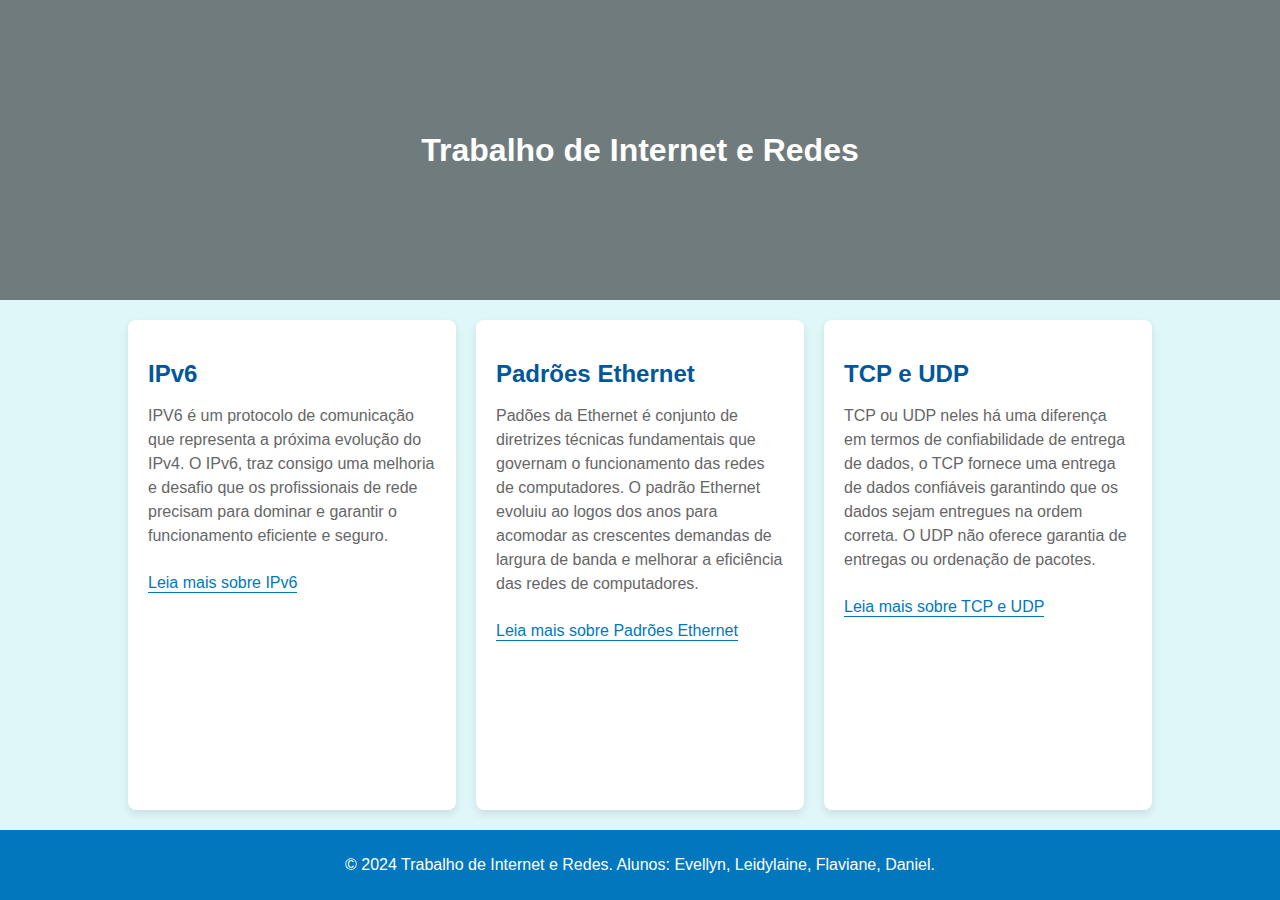
<file: TrabalhoII/index.html>
<!DOCTYPE html>
<html lang="pt-BR">
<head>
    <meta charset="UTF-8">
    <meta name="viewport" content="width=device-width, initial-scale=1.0">
    <title>Trabalho de Internet e Redes</title>
    <style>
        html, body {
            height: 100%;
            margin: 0;
            padding: 0;
            font-family: Arial, sans-serif;
            background-color: #e0f7fa;
            color: #333;
        }
        body {
            display: flex;
            flex-direction: column;
            align-items: center;
        }
        header {
            position: relative;
            background: url=('background.jpg') no-repeat center center;
            background-size: cover;
            color: white;
            width: 100%;
            height: 300px; /* Defina a altura desejada do cabeçalho */
            display: flex;
            justify-content: center;
            align-items: center;
            text-align: center;
        }
        header::before {
            content: '';
            position: absolute;
            top: 0;
            left: 0;
            right: 0;
            bottom: 0;
            background: rgba(0, 0, 0, 0.5); /* Ajuste a transparência aqui */
        }
        header h1 {
            margin: 0;
            padding: 20px;
            position: relative;
            z-index: 1; /* Garante que o texto fique acima da camada de transparência */
        }
        .container {
            flex: 1;
            display: grid;
            grid-template-columns: repeat(auto-fit, minmax(300px, 1fr));
            gap: 20px;
            width: 80%;
            margin: 20px 0;
        }
        .card {
            background-color: #ffffff;
            padding: 20px;
            border-radius: 8px;
            box-shadow: 0 4px 8px rgba(0,0,0,0.1);
            transition: transform 0.2s, box-shadow 0.2s;
        }
        .card:hover {
            transform: translateY(-10px);
            box-shadow: 0 8px 16px rgba(0,0,0,0.2);
        }
        .card h2 {
            color: #01579b;
            margin-bottom: 10px;
        }
        .card p {
            color: #666;
            line-height: 1.5;
        }
        .card a {
            display: inline-block;
            margin-top: 10px;
            color: #0277bd;
            text-decoration: none;
            border-bottom: 1px solid #0277bd;
            transition: color 0.3s, border-color 0.3s;
        }
        .card a:hover {
            color: #01579b;
            border-color: #01579b;
        }
        footer {
            background-color: #0277bd;
            color: white;
            width: 100%;
            text-align: center;
            padding: 10px 0;
            margin-top: auto; /* Garante que o rodapé fique na parte inferior */
        }
        @media (max-width: 600px) {
            .container {
                width: 95%;
            }
        }
    </style>
</head>
<body>
    <header>
        <h1>Trabalho de Internet e Redes</h1>
    </header>
    <div class="container">
        <div class="card" id="ipv6">
            <h2>IPv6</h2>
            <p> IPV6 é um protocolo de comunicação que representa a próxima evolução do IPv4. O IPv6, traz consigo uma melhoria e desafio que os profissionais de rede precisam para dominar  e garantir o funcionamento eficiente e seguro.</p>
            <a href="ipv6.html">Leia mais sobre IPv6</a>
        </div>
        <div class="card" id="ethernet">
            <h2>Padrões Ethernet</h2>
            <p>Padões da Ethernet é conjunto de diretrizes técnicas fundamentais que governam o funcionamento das redes de computadores. O padrão Ethernet evoluiu ao logos dos anos para acomodar as crescentes demandas de largura de banda e melhorar a eficiência das redes de computadores.</p>
            <a href="Padrões Ethernet.html">Leia mais sobre Padrões Ethernet</a>
        </div>
        <div class="card" id="tcpudp">
            <h2>TCP e UDP</h2>
            <p>TCP ou UDP neles há uma diferença em termos de confiabilidade de entrega de dados, o TCP fornece uma entrega de dados confiáveis garantindo que os dados sejam entregues na ordem correta. O UDP não oferece garantia de entregas ou ordenação de pacotes.</p>
            <a href="TCPeUDP.html">Leia mais sobre TCP e UDP</a>
        </div>
    </div>
    <footer>
        <p>&copy; 2024 Trabalho de Internet e Redes. Alunos: Evellyn, Leidylaine, Flaviane, Daniel.</p>
    </footer>

    <script>
        document.addEventListener('DOMContentLoaded', function() {
            const cards = document.querySelectorAll('.card');
            cards.forEach(card => {
                card.addEventListener('click', function() {
                    alert('Você clicou em ' + this.querySelector('h2').innerText);
                });
            });
        });
    </script>
</body>
</html>
</file>
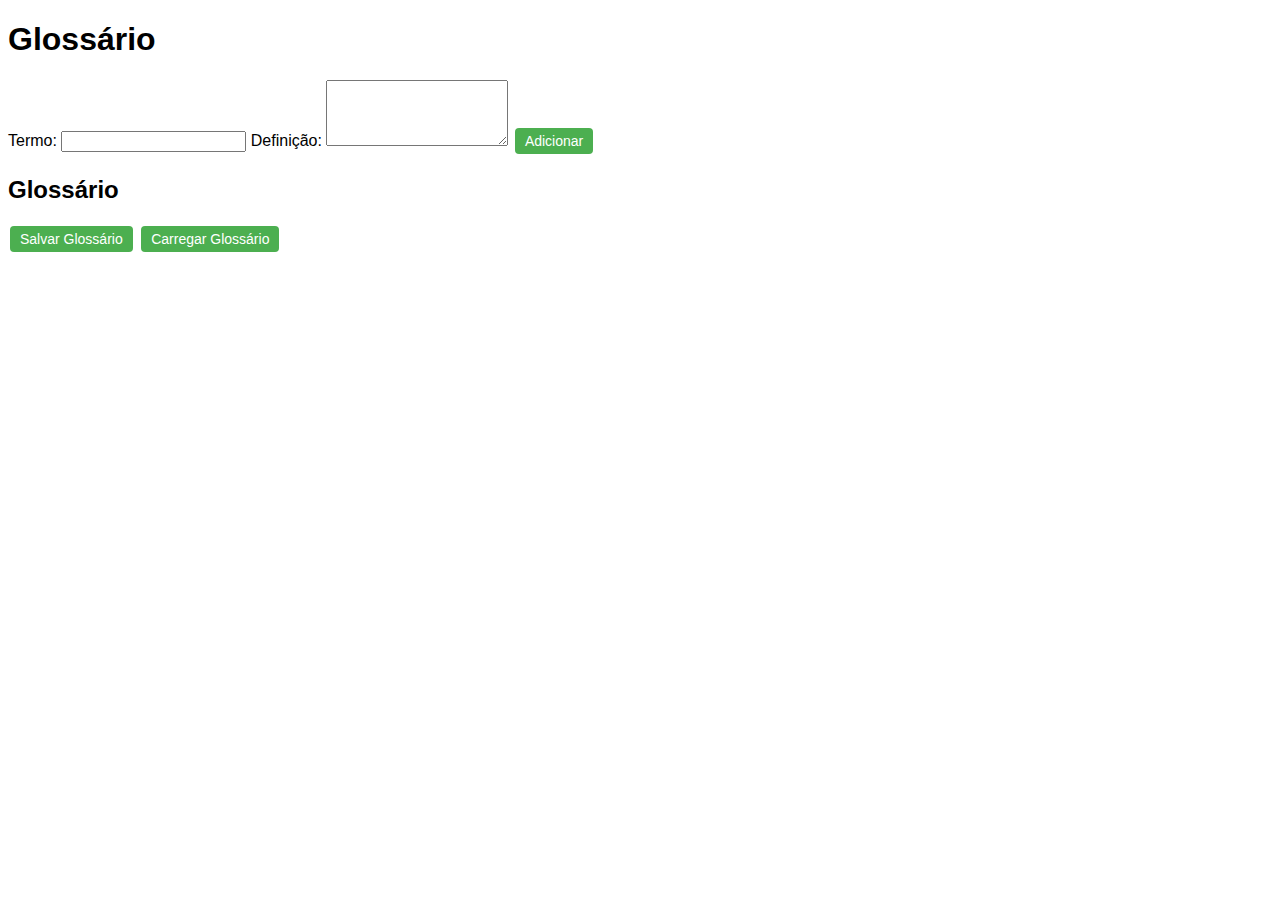
<file: TrabalhoII/glossario.html>
<!DOCTYPE html>
<html lang="en">
<head>
    <meta charset="UTF-8">
    <meta name="viewport" content="width=device-width, initial-scale=1.0">
    <title>Glossário</title>
    <style>
        /* Estilos CSS */
        body {
            font-family: Arial, sans-serif;
        }
        #glossary-container {
            margin-top: 20px;
        }
        .term {
            margin-bottom: 10px;
            border-bottom: 1px solid #ccc;
            padding-bottom: 5px;
        }
        .btn {
            cursor: pointer;
            background-color: #4CAF50;
            color: white;
            border: none;
            padding: 5px 10px;
            text-align: center;
            text-decoration: none;
            display: inline-block;
            font-size: 14px;
            margin: 2px;
            transition-duration: 0.4s;
            border-radius: 4px;
        }
        .btn:hover {
            background-color: #45a049;
        }
        /* Estilos para o modal */
        .modal {
            display: none;
            position: fixed;
            z-index: 1;
            left: 0;
            top: 0;
            width: 100%;
            height: 100%;
            overflow: auto;
            background-color: rgba(0, 0, 0, 0.4);
            padding-top: 60px;
        }
        .modal-content {
            background-color: #fefefe;
            margin: 5% auto;
            padding: 20px;
            border: 1px solid #888;
            width: 80%;
        }
        .close {
            color: #aaa;
            float: right;
            font-size: 28px;
            font-weight: bold;
        }
        .close:hover,
        .close:focus {
            color: black;
            text-decoration: none;
            cursor: pointer;
        }
    </style>
</head>
<body>
    <h1>Glossário</h1>
    
    <!-- Formulário para adicionar um novo termo -->
    <form id="form">
        <label for="term">Termo:</label>
        <input type="text" id="term" required>
        <label for="definition">Definição:</label>
        <textarea id="definition" rows="4" required></textarea>
        <button type="submit" class="btn">Adicionar</button>
    </form>

    <!-- Container para exibir os termos do glossário -->
    <div id="glossary-container">
        <h2>Glossário</h2>
        <div id="glossary"></div>
    </div>

    <!-- Botões para salvar e carregar o glossário -->
    <div>
        <button id="saveBtn" class="btn">Salvar Glossário</button>
        <button id="loadBtn" class="btn">Carregar Glossário</button>
    </div>

    <!-- Modal para edição de termos -->
    <div id="editModal" class="modal">
        <div class="modal-content">
            <span class="close" onclick="closeModal()">&times;</span>
            <h2>Editar Termo</h2>
            <label for="editTerm">Termo:</label>
            <input type="text" id="editTerm" required>
            <label for="editDefinition">Definição:</label>
            <textarea id="editDefinition" rows="4" required></textarea>
            <button id="updateBtn" class="btn">Atualizar</button>
        </div>
    </div>

    <script>
        // Variável para armazenar os termos do glossário
        let glossary = [];

        // Função para adicionar um termo ao glossário
        function addTerm(term, definition) {
            glossary.push({ term, definition });
            renderGlossary();
        }

        // Função para exibir o glossário na página
        function renderGlossary() {
            const glossaryContainer = document.getElementById('glossary');
            glossaryContainer.innerHTML = '';
            glossary.forEach((term, index) => {
                const termElement = document.createElement('div');
                termElement.classList.add('term');
                termElement.innerHTML = `
                    <strong>${term.term}:</strong> ${term.definition}
                    <button class="edit-btn" onclick="openModal(${index})">Editar</button>
                    <button class="delete-btn" onclick="deleteTerm(${index})">Excluir</button>
                `;
                glossaryContainer.appendChild(termElement);
            });
        }

        // Função para abrir o modal de edição
        function openModal(index) {
            const term = glossary[index].term;
            const definition = glossary[index].definition;
            document.getElementById('editTerm').value = term;
            document.getElementById('editDefinition').value = definition;
            // Mostrar o modal
            const modal = document.getElementById('editModal');
            modal.style.display = 'block';
            // Atualizar o termo no glossário ao clicar em Atualizar
            document.getElementById('updateBtn').onclick = function() {
                const newTerm = document.getElementById('editTerm').value.trim();
                const newDefinition = document.getElementById('editDefinition').value.trim();
                if (newTerm !== '' && newDefinition !== '') {
                    glossary[index].term = newTerm;
                    glossary[index].definition = newDefinition;
                    renderGlossary();
                    closeModal();
                } else {
                    alert('Por favor, preencha ambos os campos.');
                }
            };
        }

        // Função para fechar o modal
        function closeModal() {
            const modal = document.getElementById('editModal');
            modal.style.display = 'none';
        }

        // Função para excluir um termo do glossário
        function deleteTerm(index) {
            if (confirm('Tem certeza que deseja excluir este termo?')) {
                glossary.splice(index, 1);
                renderGlossary();
            }
        }

        // Event listener para adicionar um termo quando o formulário for enviado
        document.getElementById('form').addEventListener('submit', function(event) {
            event.preventDefault();
            const term = document.getElementById('term').value.trim();
            const definition = document.getElementById('definition').value.trim();
            if (term !== '' && definition !== '') {
                addTerm(term, definition);
                document.getElementById('term').value = '';
                document.getElementById('definition').value = '';
            } else {
                alert('Por favor, preencha ambos os campos.');
            }
        });

        // Event listener para salvar o glossário
        document.getElementById('saveBtn').addEventListener('click', function() {
            // Converter o glossário para JSON
            const glossaryJSON = JSON.stringify(glossary);
            // Criar um objeto Blob contendo o JSON
            const blob = new Blob([glossaryJSON], { type: 'application/json'});
			// Criar um link para fazer o download do arquivo
			const url = URL.createObjectURL(blob);
			const a = document.createElement('a');
			a.href = url;
			a.download = 'glossario.json';
			document.body.appendChild(a);
			a.click();
			// Limpar o link da memória
			setTimeout(() => {
			URL.revokeObjectURL(url);
			document.body.removeChild(a);
			}, 0);
		});
		
		// Event listener para carregar o glossário
		document.getElementById('loadBtn').addEventListener('click', function() {
			const input = document.createElement('input');
			input.type = 'file';
			input.accept = 'application/json';
			input.onchange = function(event) {
				const file = event.target.files[0];
				const reader = new FileReader();
				reader.onload = function() {
					try {
						// Ler o conteúdo do arquivo como JSON
						const glossaryJSON = reader.result;
						glossary = JSON.parse(glossaryJSON);
						// Exibir o glossário na página
						renderGlossary();
					} catch (error) {
						console.error('Erro ao carregar o glossário:', error);
					}
				};
				reader.readAsText(file);
			};
			input.click();
		});
	</script>
</body>
</html>
</file>
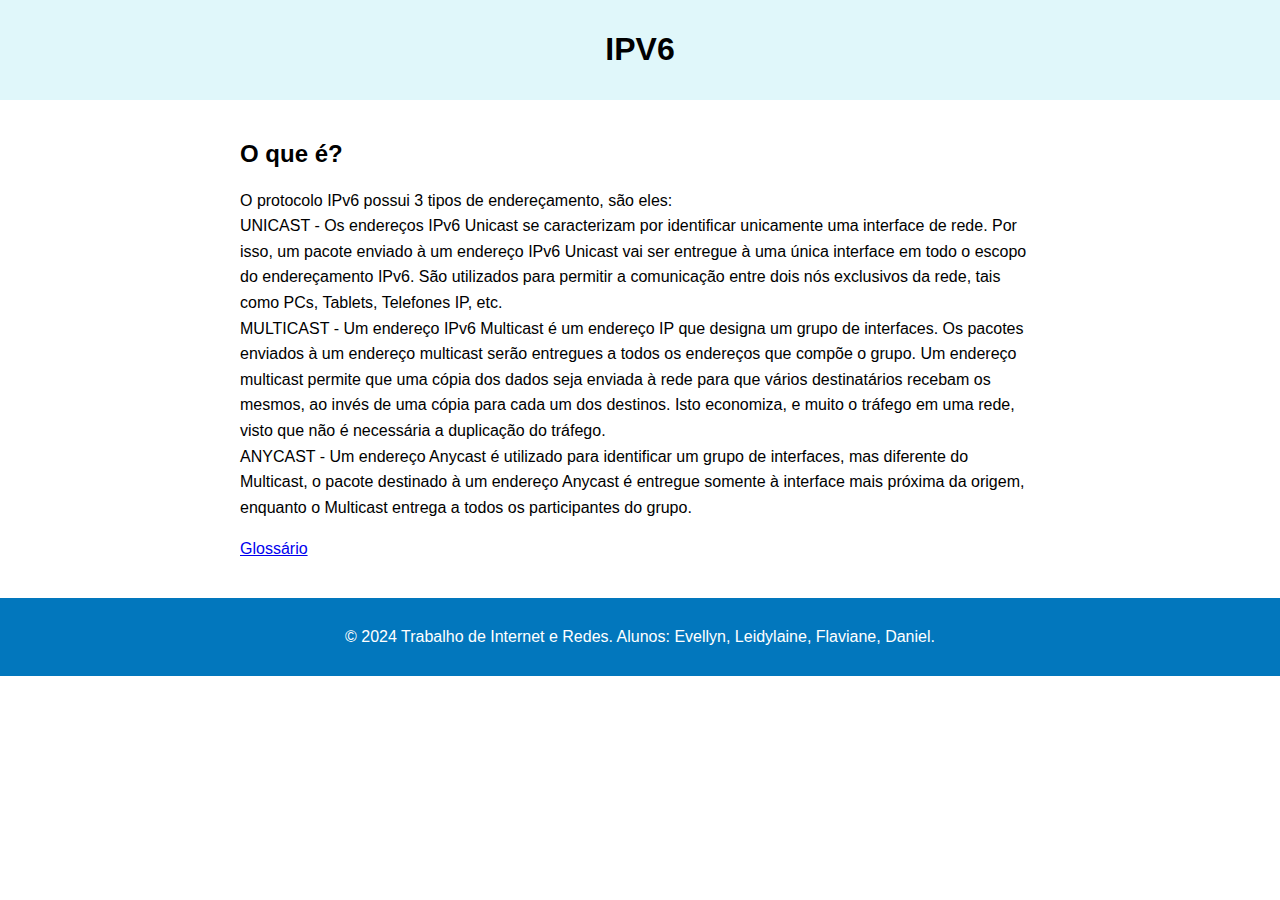
<file: TrabalhoII/ipv6.html>
<!DOCTYPE html>
<html lang="pt-br">
<head>
    <meta charset="UTF-8">
    <meta name="viewport" content="width=device-width, initial-scale=1.0">
    <title>Minha Página</title>
    <style>
        body {
            font-family: Arial, sans-serif;
            margin: 0;
            padding: 0;
            background-color: #fff;
        }
        header {
            background-color: #e0f7fa;
            color: #000000;
            padding: 10px 0;
            text-align: center;
        }
        .container {
            max-width: 800px;
            margin: 0 auto;
            padding: 20px;
        }
        h1 {
            text-align: center;
        }
        p {
            line-height: 1.6;
        }
        footer {
            background-color: #0277bd;
            color: white;
            width: 100%;
            text-align: center;
            padding: 10px 0;
            margin-top: auto; /* Garante que o rodapé fique na parte inferior */
        }
    </style>
</head>
<body>

<header>
    <h1>IPV6</h1>
</header>

<div class="container">
    <h2>O que é?</h2>
    <p>O protocolo IPv6 possui 3 tipos de endereçamento, são eles:<br>
        UNICAST - Os endereços IPv6 Unicast se caracterizam por identificar unicamente uma interface de
        rede. Por isso, um pacote enviado à um endereço IPv6 Unicast vai ser entregue à uma única
        interface em todo o escopo do endereçamento IPv6. São utilizados para permitir a comunicação
        entre dois nós exclusivos da rede, tais como PCs, Tablets, Telefones IP, etc.<br>
        MULTICAST - Um endereço IPv6 Multicast é um endereço IP que designa um grupo de interfaces.
        Os pacotes enviados à um endereço multicast serão entregues a todos os endereços que compõe o
        grupo. Um endereço multicast permite que uma cópia dos dados seja enviada à rede para que
        vários destinatários recebam os mesmos, ao invés de uma cópia para cada um dos destinos. Isto
        economiza, e muito o tráfego em uma rede, visto que não é necessária a duplicação do tráfego.<br>
        ANYCAST - Um endereço Anycast é utilizado para identificar um grupo de interfaces, mas
        diferente do Multicast, o pacote destinado à um endereço Anycast é entregue somente à interface
        mais próxima da origem, enquanto o Multicast entrega a todos os participantes do grupo.</p>
        <p><a href="glossario.html">Glossário</a></p>

</div>
<footer>
    <p>&copy; 2024 Trabalho de Internet e Redes. Alunos:  Evellyn, Leidylaine, Flaviane, Daniel.</p>
</footer>
</body>
</html>
</file>
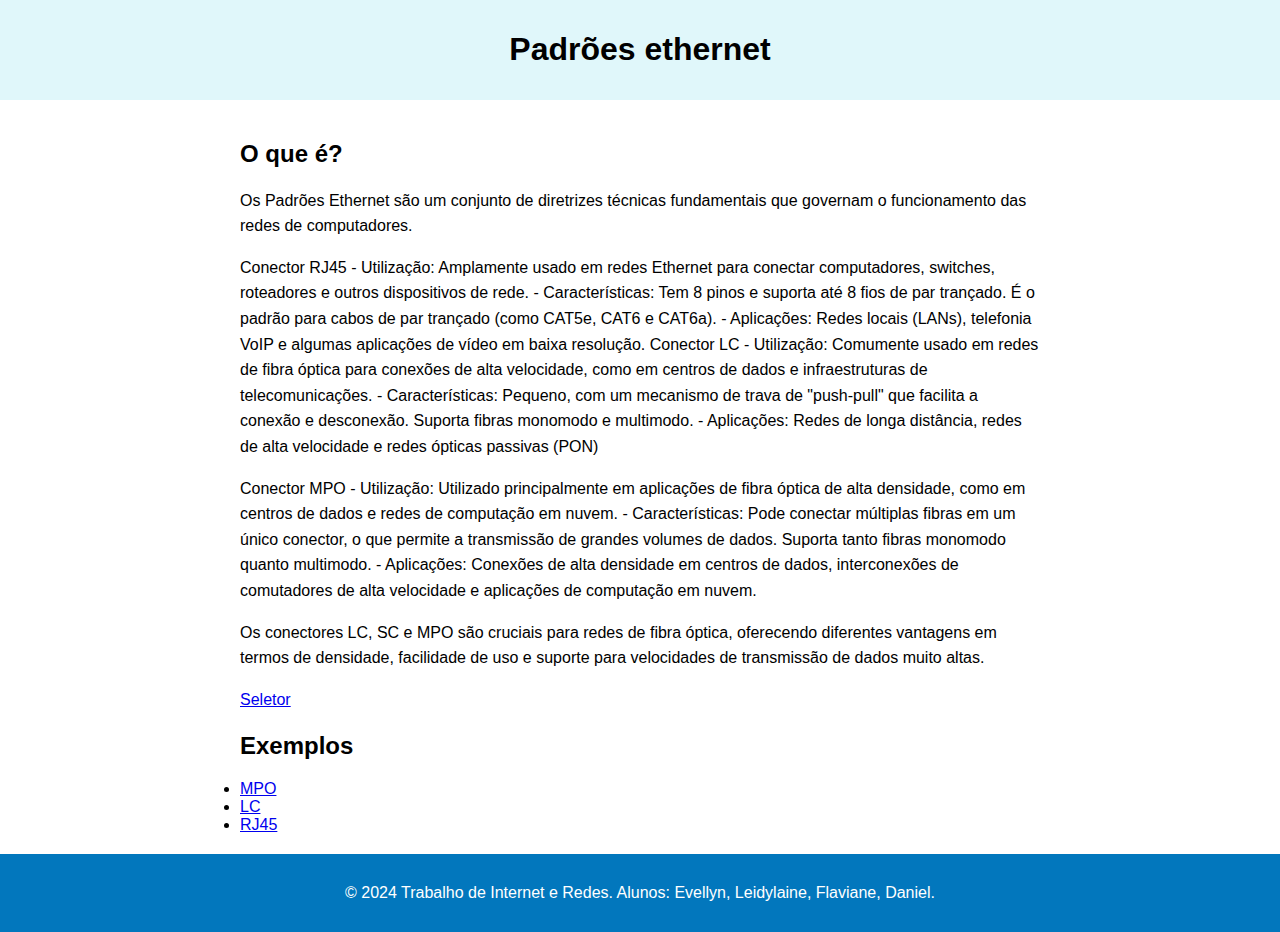
<file: TrabalhoII/Padrões Ethernet.html>
<!DOCTYPE html>
<html lang="pt-br">
<head>
    <meta charset="UTF-8">
    <meta name="viewport" content="width=device-width, initial-scale=1.0">
    <title>Minha Página</title>
    <style>
        body {
            font-family: Arial, sans-serif;
            margin: 0;
            padding: 0;
            background-color: #fff;
        }
        header {
            background-color: #e0f7fa;
            color: #000000;
            padding: 10px 0;
            text-align: center;
        }
        .container {
            max-width: 800px;
            margin: 0 auto;
            padding: 20px;
        }
        h1 {
            text-align: center;
        }
        p {
            line-height: 1.6;
        }
        footer {
            background-color: #0277bd;
            color: white;
            width: 100%;
            text-align: center;
            padding: 10px 0;
            margin-top: auto; /* Garante que o rodapé fique na parte inferior */
        }
    </style>
</head>
<body>

<header>
    <h1>Padrões ethernet</h1>
</header>

<div class="container">
    <h2>O que é?</h2>
    <p>Os Padrões Ethernet são um conjunto de diretrizes técnicas fundamentais que governam o 
        funcionamento das redes de computadores.</p>
        <p>Conector RJ45
            - Utilização: Amplamente usado em redes Ethernet para conectar computadores, switches,
            roteadores e outros dispositivos de rede.
            - Características: Tem 8 pinos e suporta até 8 fios de par trançado. É o padrão para cabos de par
            trançado (como CAT5e, CAT6 e CAT6a).
            - Aplicações: Redes locais (LANs), telefonia VoIP e algumas aplicações de vídeo em baixa resolução.
            Conector LC
            - Utilização: Comumente usado em redes de fibra óptica para conexões de alta velocidade, como
            em centros de dados e infraestruturas de telecomunicações.
            - Características: Pequeno, com um mecanismo de trava de "push-pull" que facilita a conexão e
            desconexão. Suporta fibras monomodo e multimodo.
            - Aplicações: Redes de longa distância, redes de alta velocidade e redes ópticas passivas (PON)</p>
            <p>Conector MPO
                - Utilização: Utilizado principalmente em aplicações de fibra óptica de alta densidade, como em
                centros de dados e redes de computação em nuvem.
                - Características: Pode conectar múltiplas fibras em um único conector, o que permite a transmissão
                de grandes volumes de dados. Suporta tanto fibras monomodo quanto multimodo.
                - Aplicações: Conexões de alta densidade em centros de dados, interconexões de comutadores de
                alta velocidade e aplicações de computação em nuvem.
                </p>
            <p>Os conectores LC,
                SC e MPO são cruciais para redes de fibra óptica, oferecendo diferentes vantagens em termos de
                densidade, facilidade de uso e suporte para velocidades de transmissão de dados muito altas.</p>
        <p><a href="seletor.html">Seletor</a></p>
        <h2> Exemplos</h2>
        <li><a href="https://www.aztech.com.br/cabo-dac-optico-uplink-40g-mpo-qsfp-5-metros-om3-mm?utm_source=Site&utm_medium=GoogleMerchant&utm_campaign=GoogleMerchant&gad_source=4">MPO</a></li>
        <li><a href="https://www.fs.com/products/40222.html?country=BR&currency=BRL&languages=English&paid=google_shopping&utm_country=1001575&gad_source=4">LC</a></li>
        <li><a href="https://www.amazon.com.br/Ethernet-Conector-Qualidade-Resistente-ONYK/dp/B0B6YJ8Z84/ref=asc_df_B0B6YJ8Z84/?tag=googleshopp00-20&linkCode=df0&hvadid=379794902123&hvpos=&hvnetw=g&hvrand=6969007814053202102&hvpone=&hvptwo=&hvqmt=&hvdev=c&hvdvcmdl=&hvlocint=&hvlocphy=1001575&hvtargid=pla-1841652590577&psc=1&mcid=cba10fc582cf3a3fb27774a4b395fdbf">RJ45</a></li>
        
</div>
<footer>
    <p>&copy; 2024 Trabalho de Internet e Redes. Alunos:  Evellyn, Leidylaine, Flaviane, Daniel.</p>
</footer>
</body>
</html>
</file>
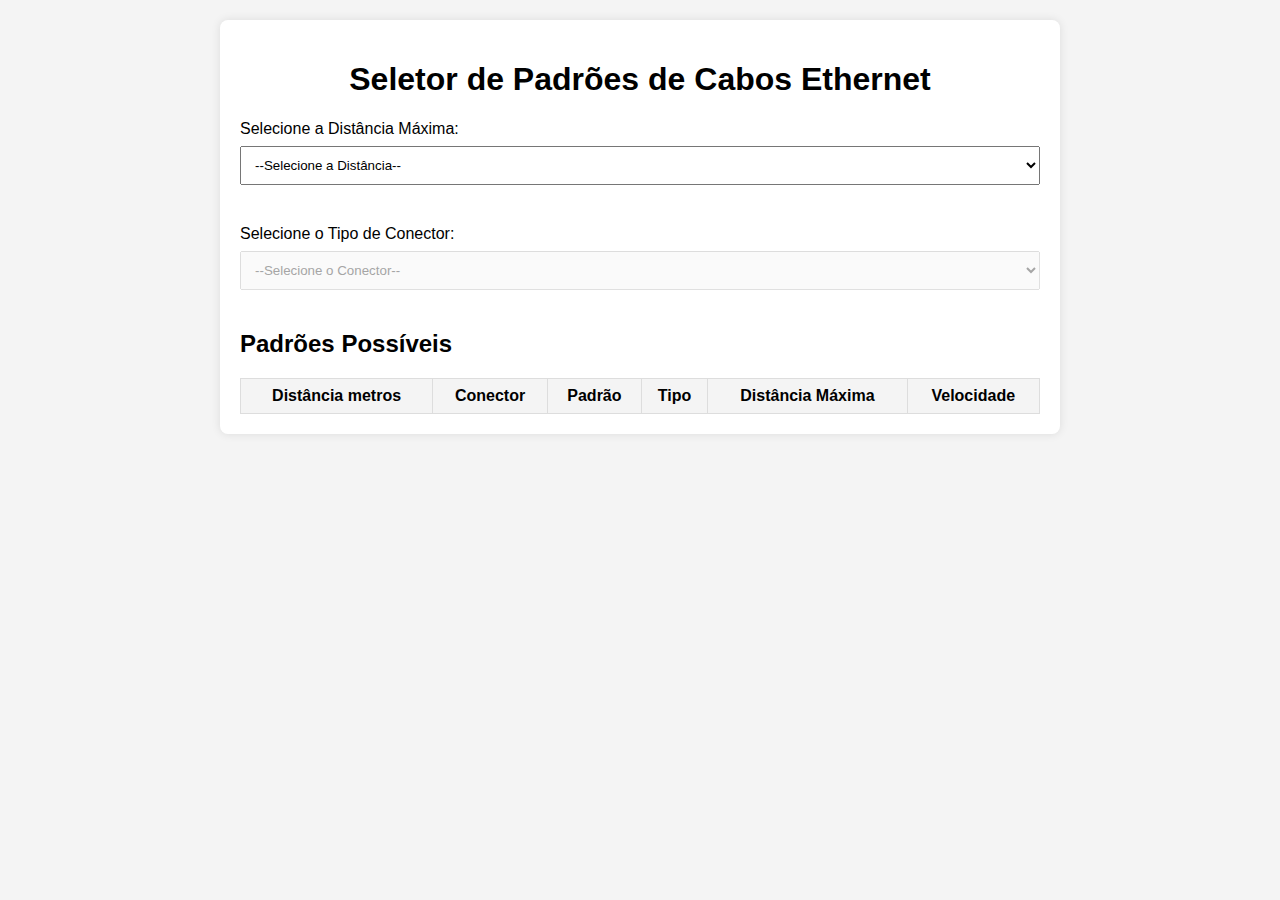
<file: TrabalhoII/seletor.html>
<!DOCTYPE html>
<html lang="pt-BR">
<head>
    <meta charset="UTF-8">
    <meta name="viewport" content="width=device-width, initial-scale=1.0">
    <title>Seletor de Padrões de Cabos Ethernet</title>
    <link rel="stylesheet" href="styles.css">
</head>
<body>
    <div class="container">
        <h1>Seletor de Padrões de Cabos Ethernet</h1>
        <div class="selector">
            <label for="distance">Selecione a Distância Máxima:</label>
            <select id="distance" name="distance">
                <option value="">--Selecione a Distância--</option>
                <option value="100">100 metros</option>
                <option value="150">150 metros</option>
                <option value="300">300 metros</option>
                <option value="550">550 metros</option>
                <option value="2000">2000 metros</option>
                <option value="10000">10000 metros</option>
                <option value="40000">40000 metros</option>
            </select>
        </div>
        <div class="selector">
            <label for="connector">Selecione o Tipo de Conector:</label>
            <select id="connector" name="connector" disabled>
                <option value="">--Selecione o Conector--</option>
            </select>
        </div>
        <div class="results">
            <h2>Padrões Possíveis</h2>
            <table id="resultsTable">
                <thead>
                    <tr>
						<th>Distância metros</th>
                        <th>Conector</th>
                        <th>Padrão</th>
                        <th>Tipo</th>
                        <th>Distância Máxima</th>
                        <th>Velocidade</th>
                    </tr>
                </thead>
                <tbody>
                    <!-- Resultados serão preenchidos aqui -->
                </tbody>
            </table>
        </div>
    </div>
    <script src="script.js"></script>

</body>
</html>
</file>
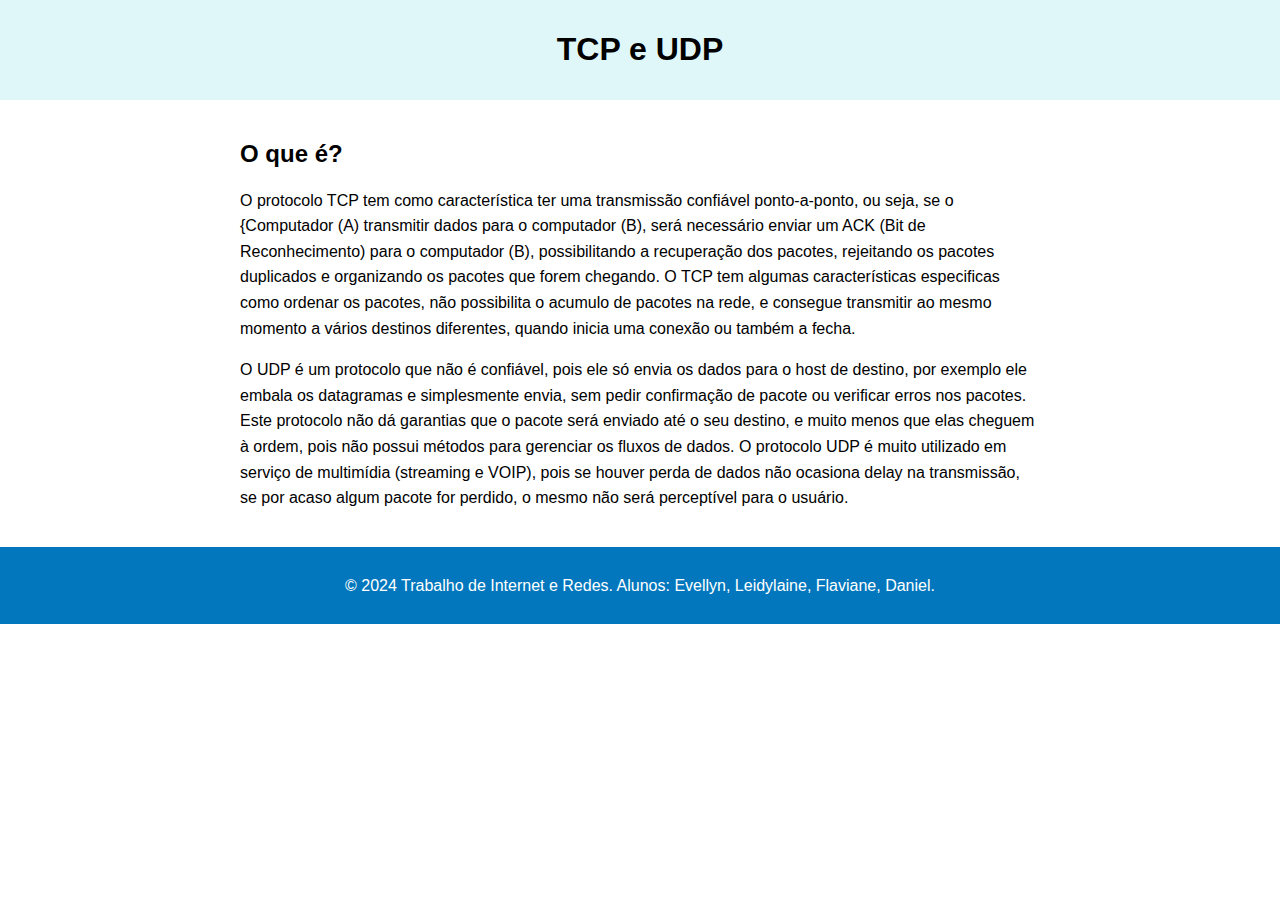
<file: TrabalhoII/TCPeUDP.html>
<!DOCTYPE html>
<html lang="pt-br">
<head>
    <meta charset="UTF-8">
    <meta name="viewport" content="width=device-width, initial-scale=1.0">
    <title>Minha Página</title>
    <style>
        body {
            font-family: Arial, sans-serif;
            margin: 0;
            padding: 0;
            background-color: #fff;
        }
        header {
            background-color: #e0f7fa;
            color: #000000;
            padding: 10px 0;
            text-align: center;
        }
        .container {
            max-width: 800px;
            margin: 0 auto;
            padding: 20px;
        }
        h1 {
            text-align: center;
        }
        p {
            line-height: 1.6;
        }
        footer {
            background-color: #0277bd;
            color: white;
            width: 100%;
            text-align: center;
            padding: 10px 0;
            margin-top: auto; /* Garante que o rodapé fique na parte inferior */
        }
    </style>
</head>
<body>

<header>
    <h1>TCP e UDP</h1>
</header>

<div class="container">
    <h2>O que é?</h2>
        <p>O protocolo TCP tem como característica ter uma transmissão confiável ponto-a-ponto, ou seja, se o
        {Computador (A) transmitir dados para o computador (B), será necessário enviar um ACK (Bit de
        Reconhecimento) para o computador (B), possibilitando a recuperação dos pacotes, rejeitando os
        pacotes duplicados e organizando os pacotes que forem chegando.
        O TCP tem algumas características especificas como ordenar os pacotes, não possibilita o acumulo
        de pacotes na rede, e consegue transmitir ao mesmo momento a vários destinos diferentes, quando
        inicia uma conexão ou também a fecha.</p>
        <p>O UDP é um protocolo que não é confiável, pois ele só envia os dados para o host de destino, por
            exemplo ele embala os datagramas e simplesmente envia, sem pedir confirmação de pacote ou
            verificar erros nos pacotes.
            Este protocolo não dá garantias que o pacote será enviado até o seu destino, e muito menos que
            elas cheguem à ordem, pois não possui métodos para gerenciar os fluxos de dados.
            O protocolo UDP é muito utilizado em serviço de multimídia (streaming e VOIP), pois se houver
            perda de dados não ocasiona delay na transmissão, se por acaso algum pacote for perdido, o
            mesmo não será perceptível para o usuário.</p>
</div>
<footer>
    <p>&copy; 2024 Trabalho de Internet e Redes. Alunos:  Evellyn, Leidylaine, Flaviane, Daniel.</p>
</footer>

</body>
</html>
</file>
<file: TrabalhoII/styles.css>
body {
    font-family: Arial, sans-serif;
    background-color: #f4f4f4;
    margin: 0;
    padding: 20px;
}

.container {
    max-width: 800px;
    margin: 0 auto;
    background: #fff;
    padding: 20px;
    border-radius: 8px;
    box-shadow: 0 0 10px rgba(0,0,0,0.1);
}

h1 {
    text-align: center;
}

.selector {
    margin: 20px 0;
}

label {
    display: block;
    margin-bottom: 8px;
}

select {
    width: 100%;
    padding: 10px;
    margin-bottom: 20px;
}

table {
    width: 100%;
    border-collapse: collapse;
    margin-top: 20px;
}

th, td {
    border: 1px solid #ddd;
    padding: 8px;
    text-align: center;
}

th {
    background-color: #f4f4f4;
}
</file>
